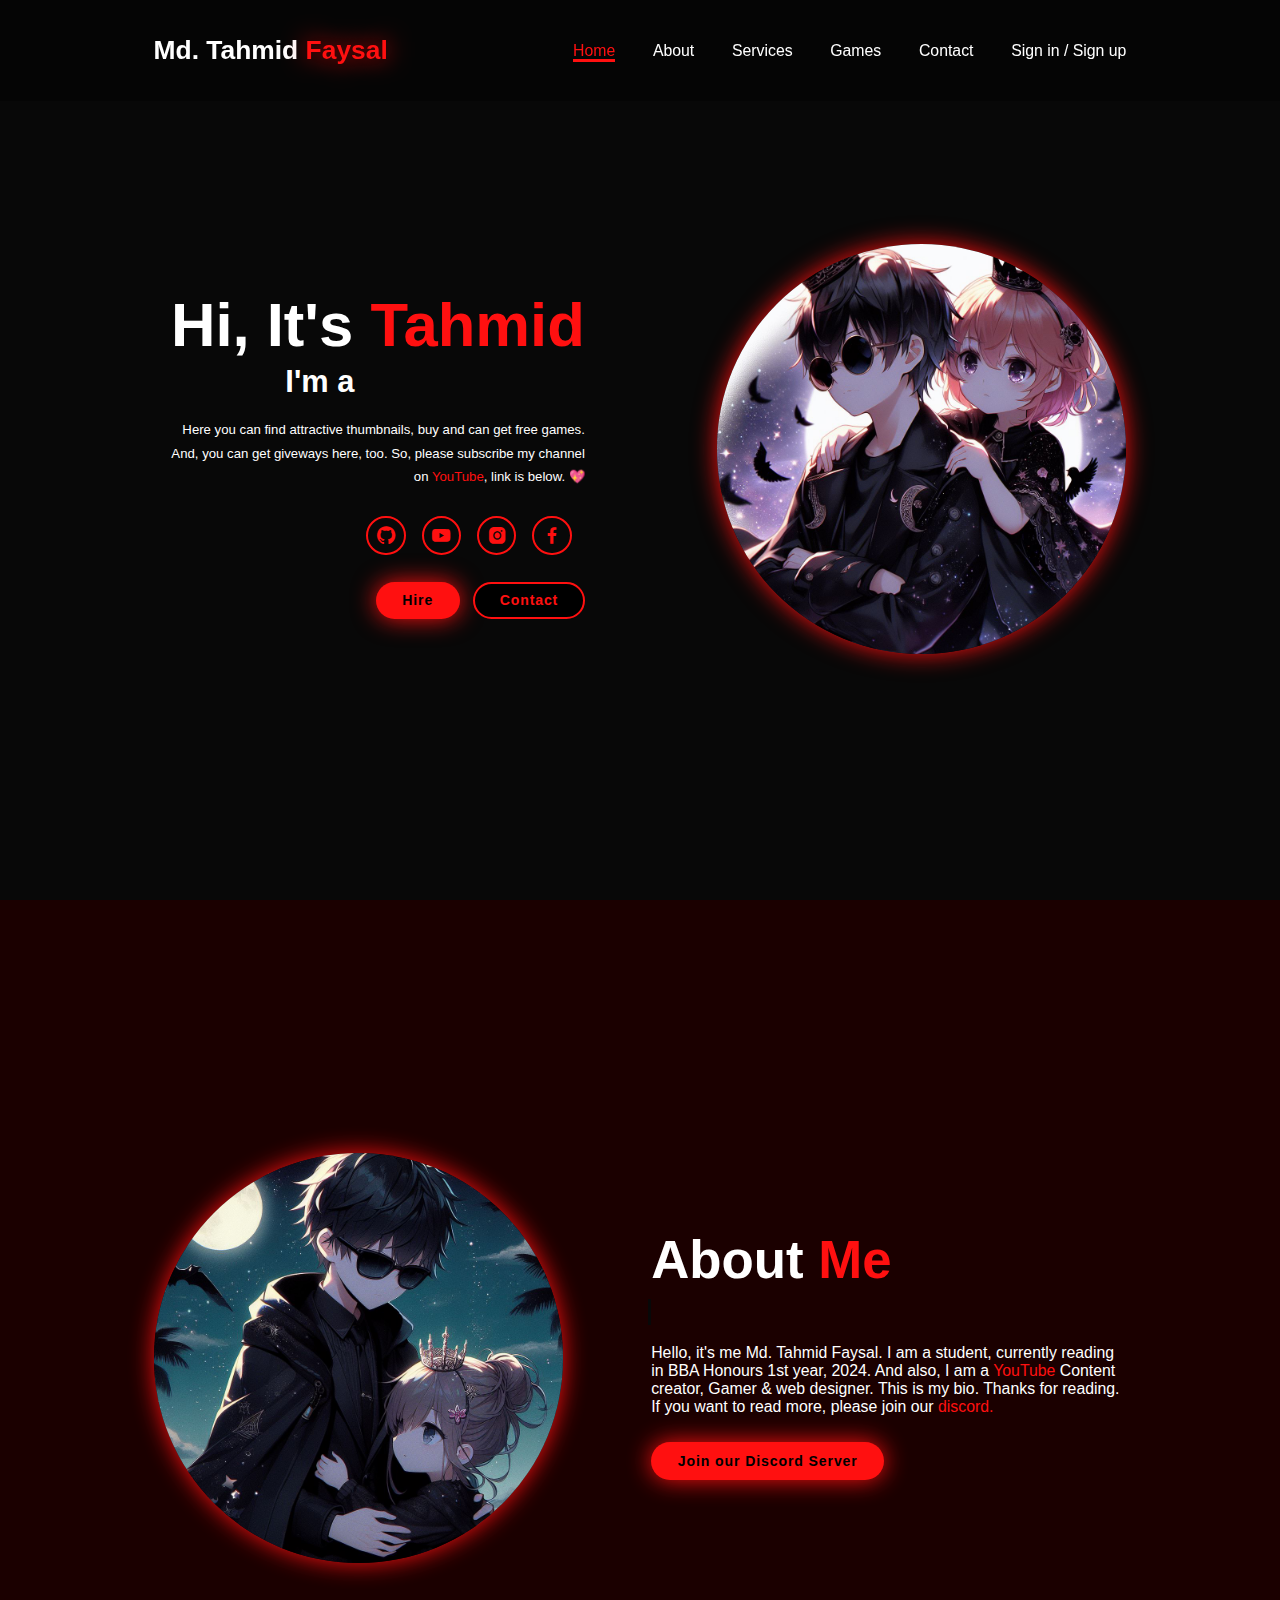
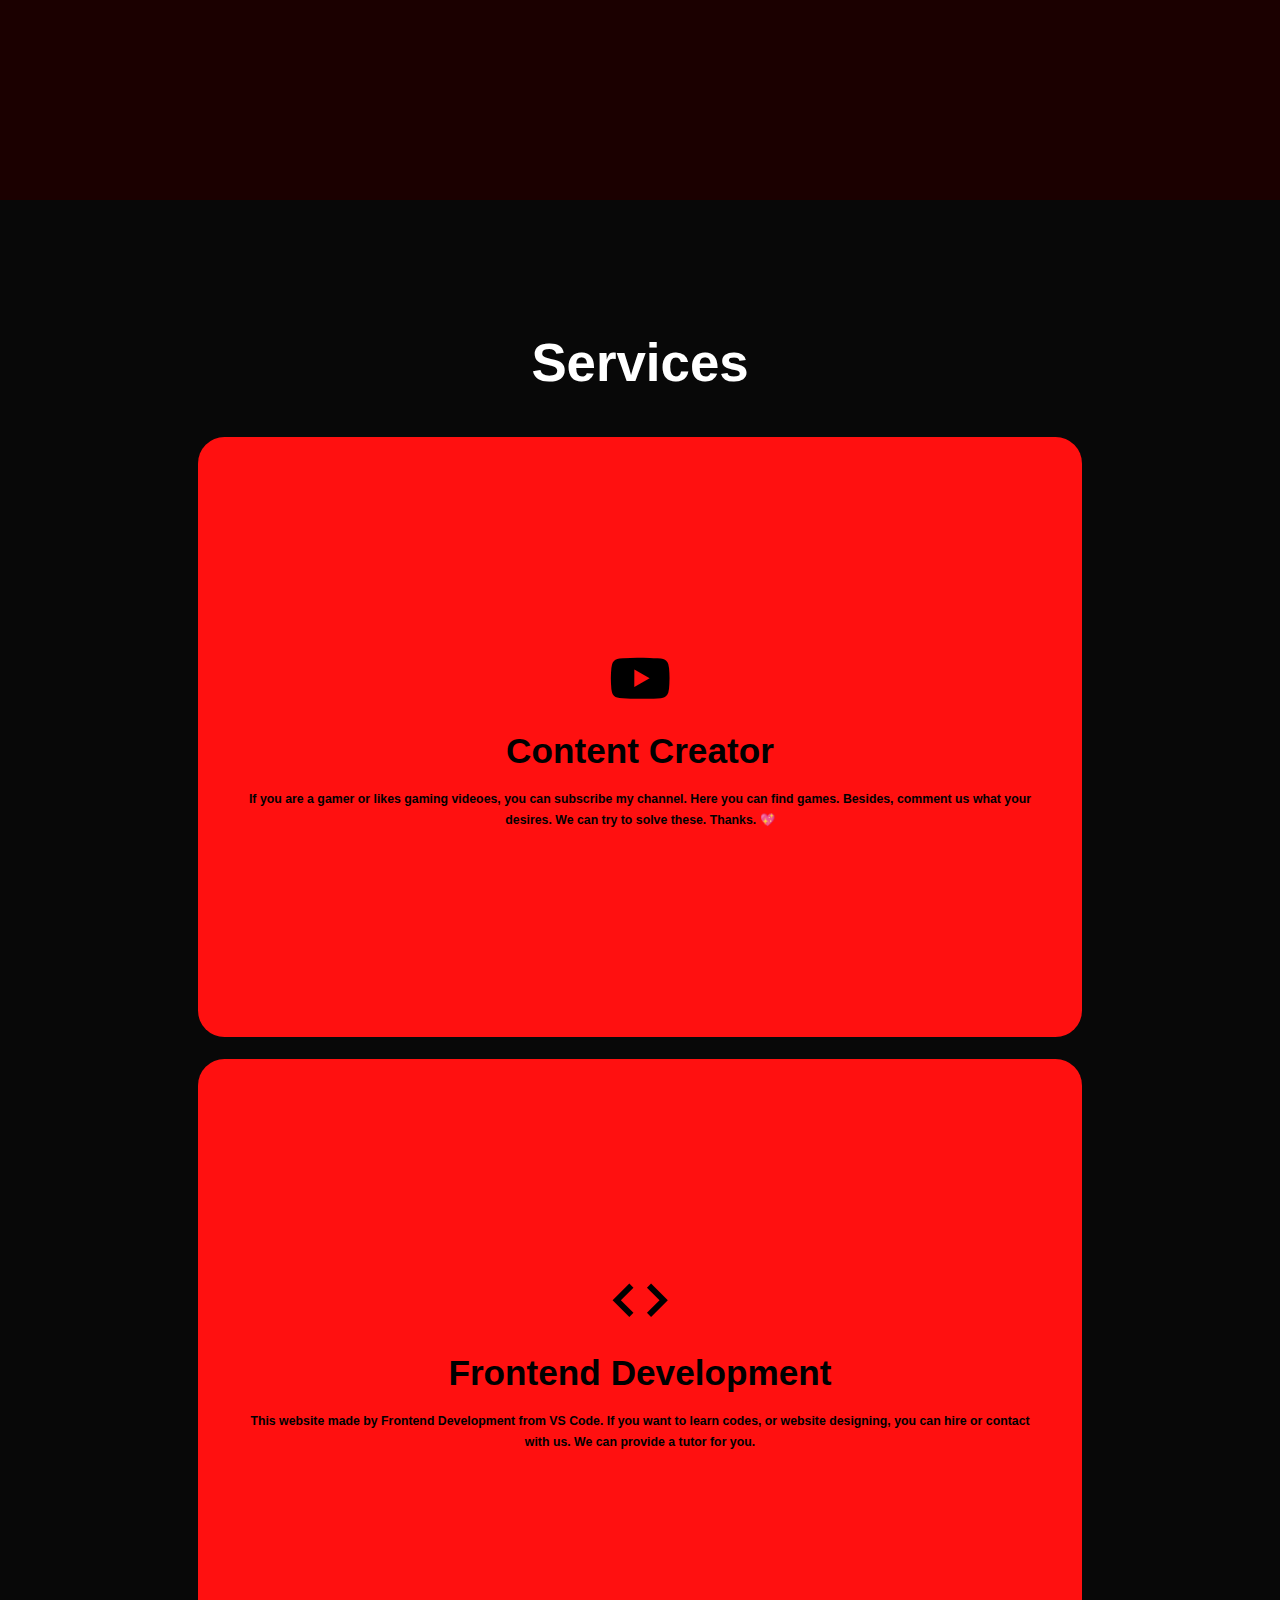
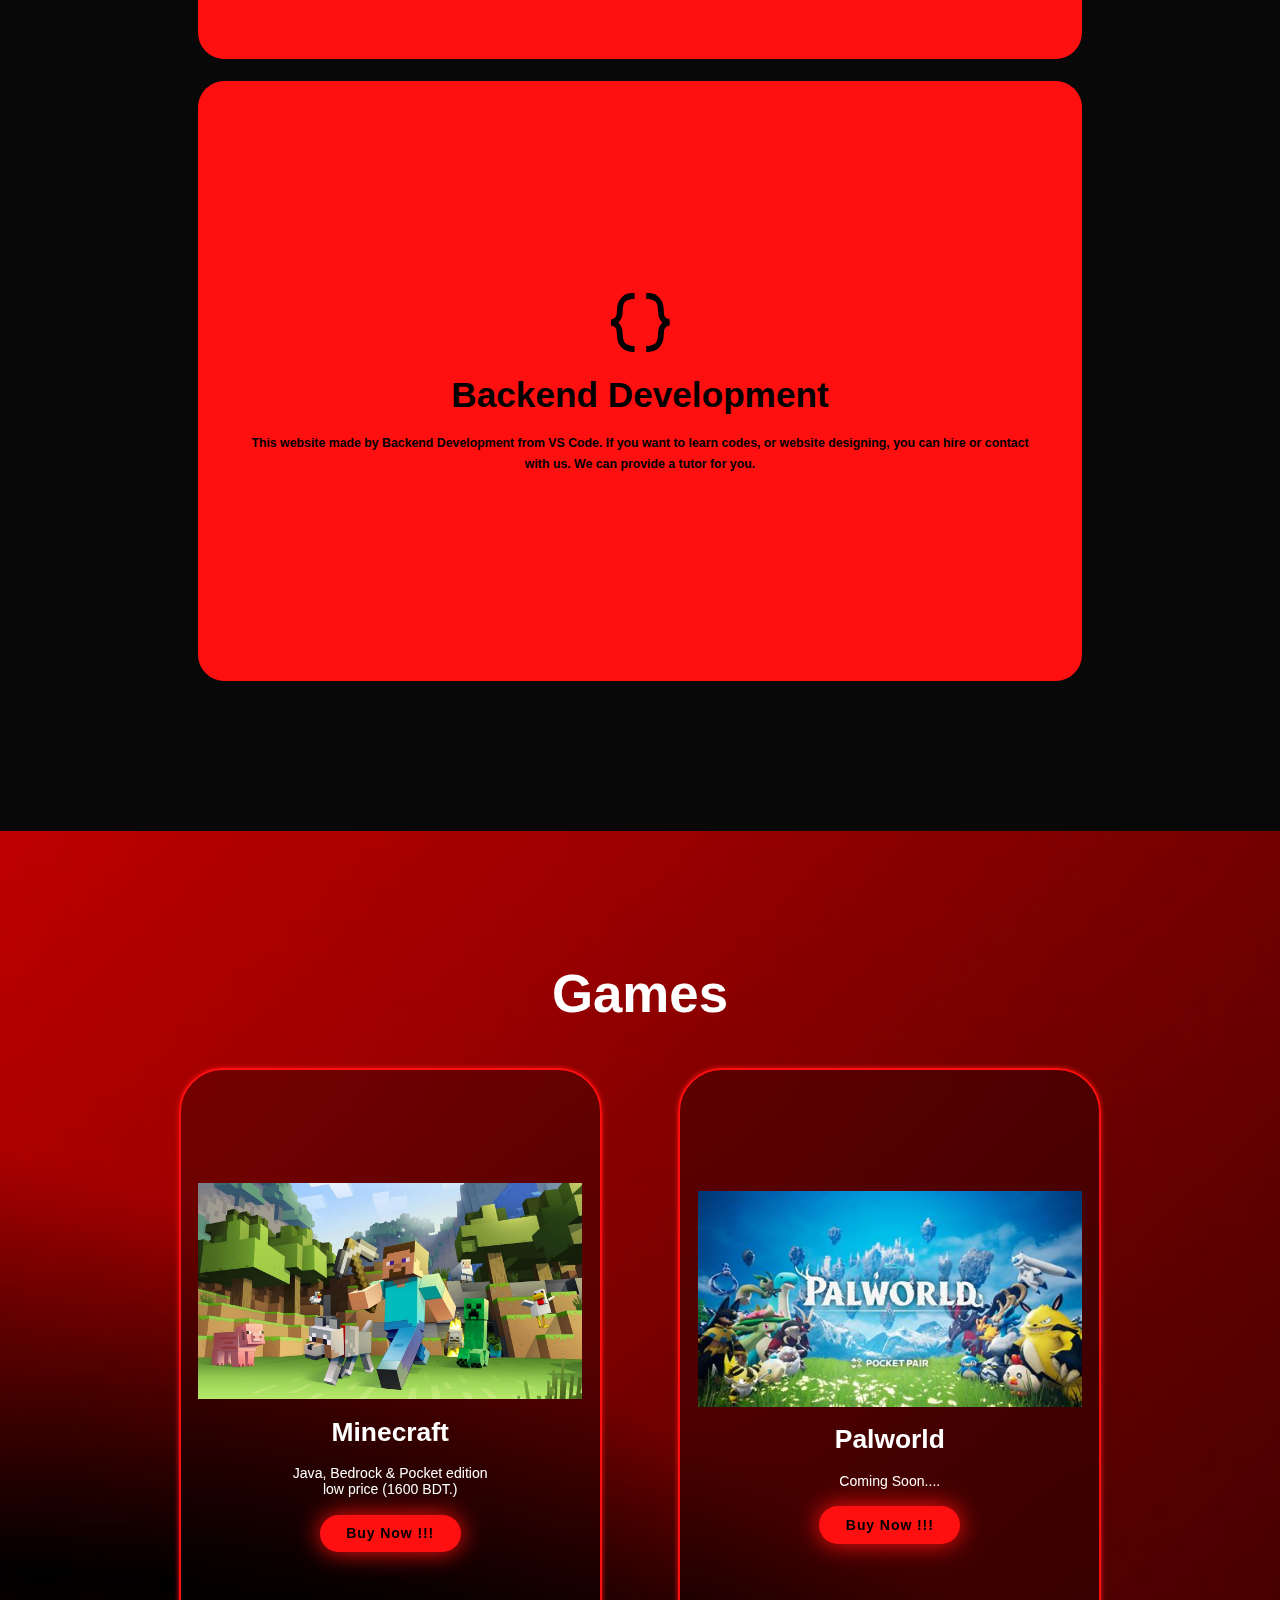
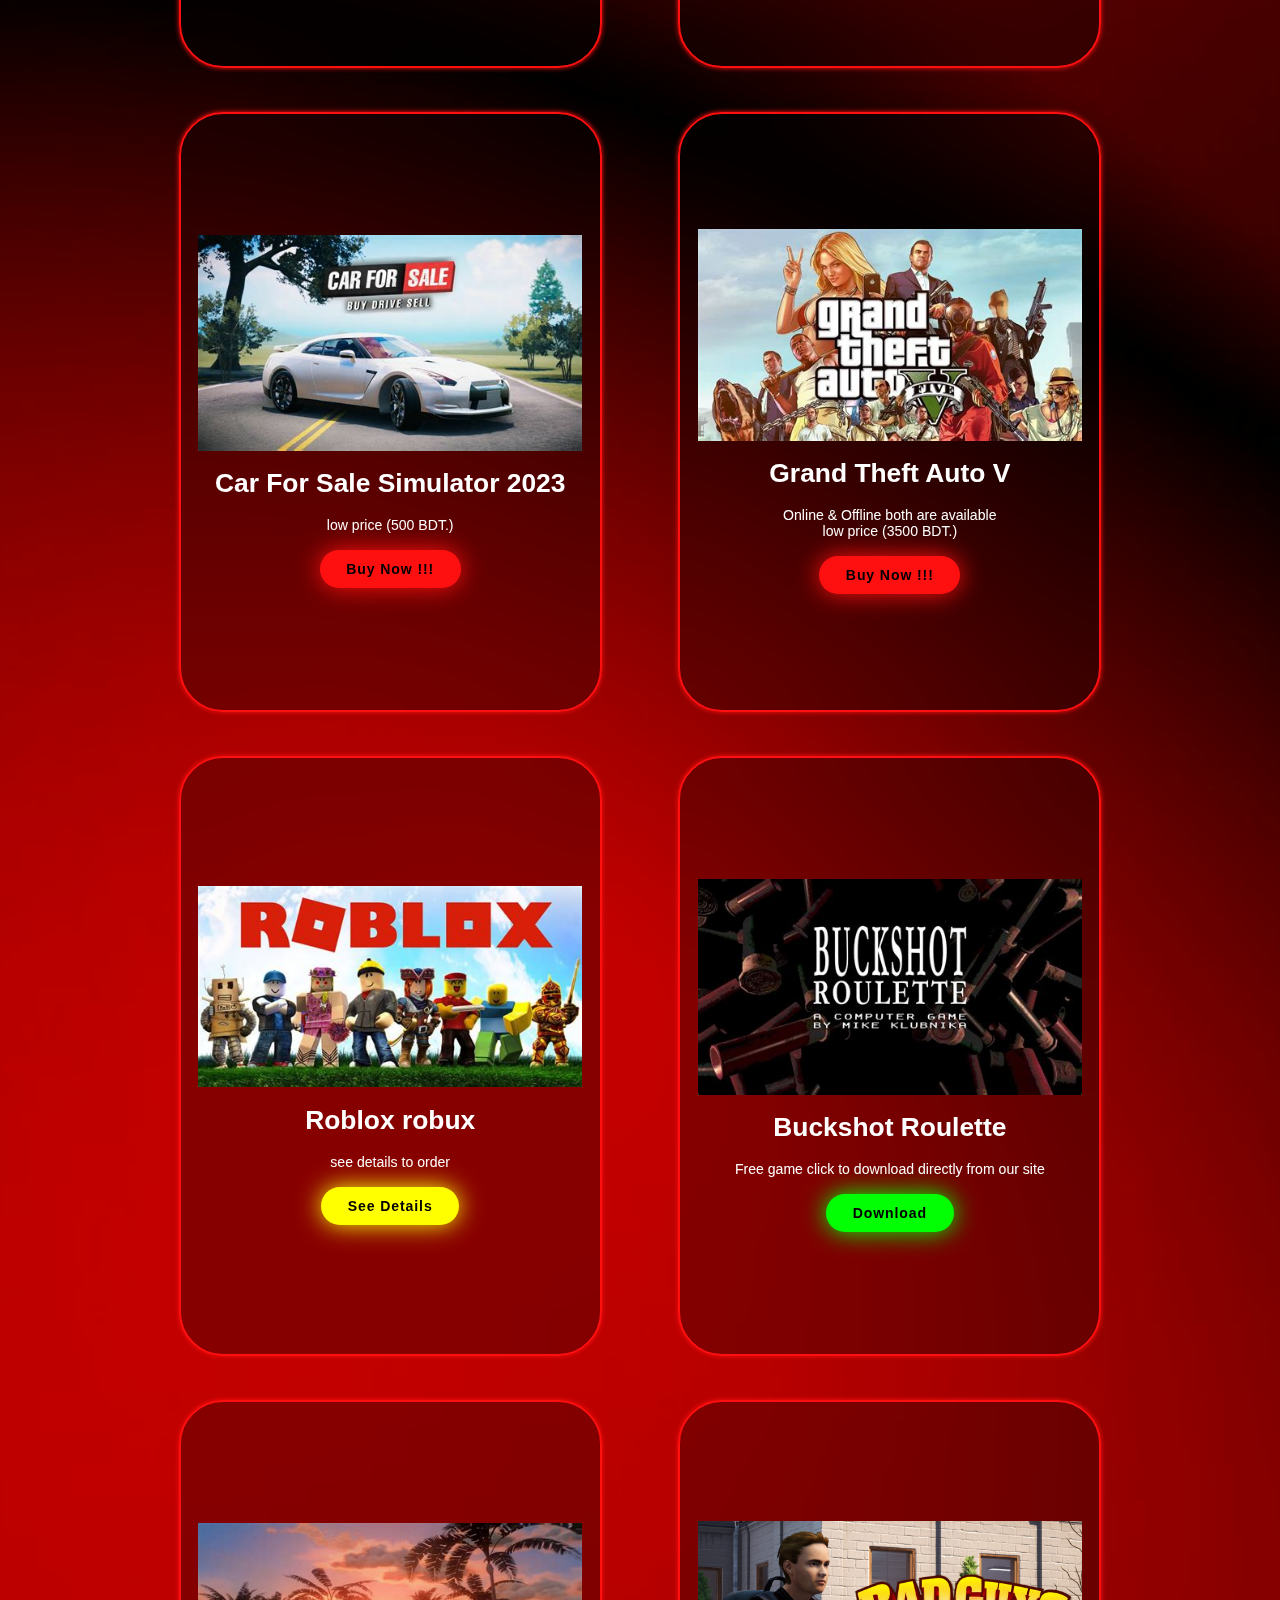
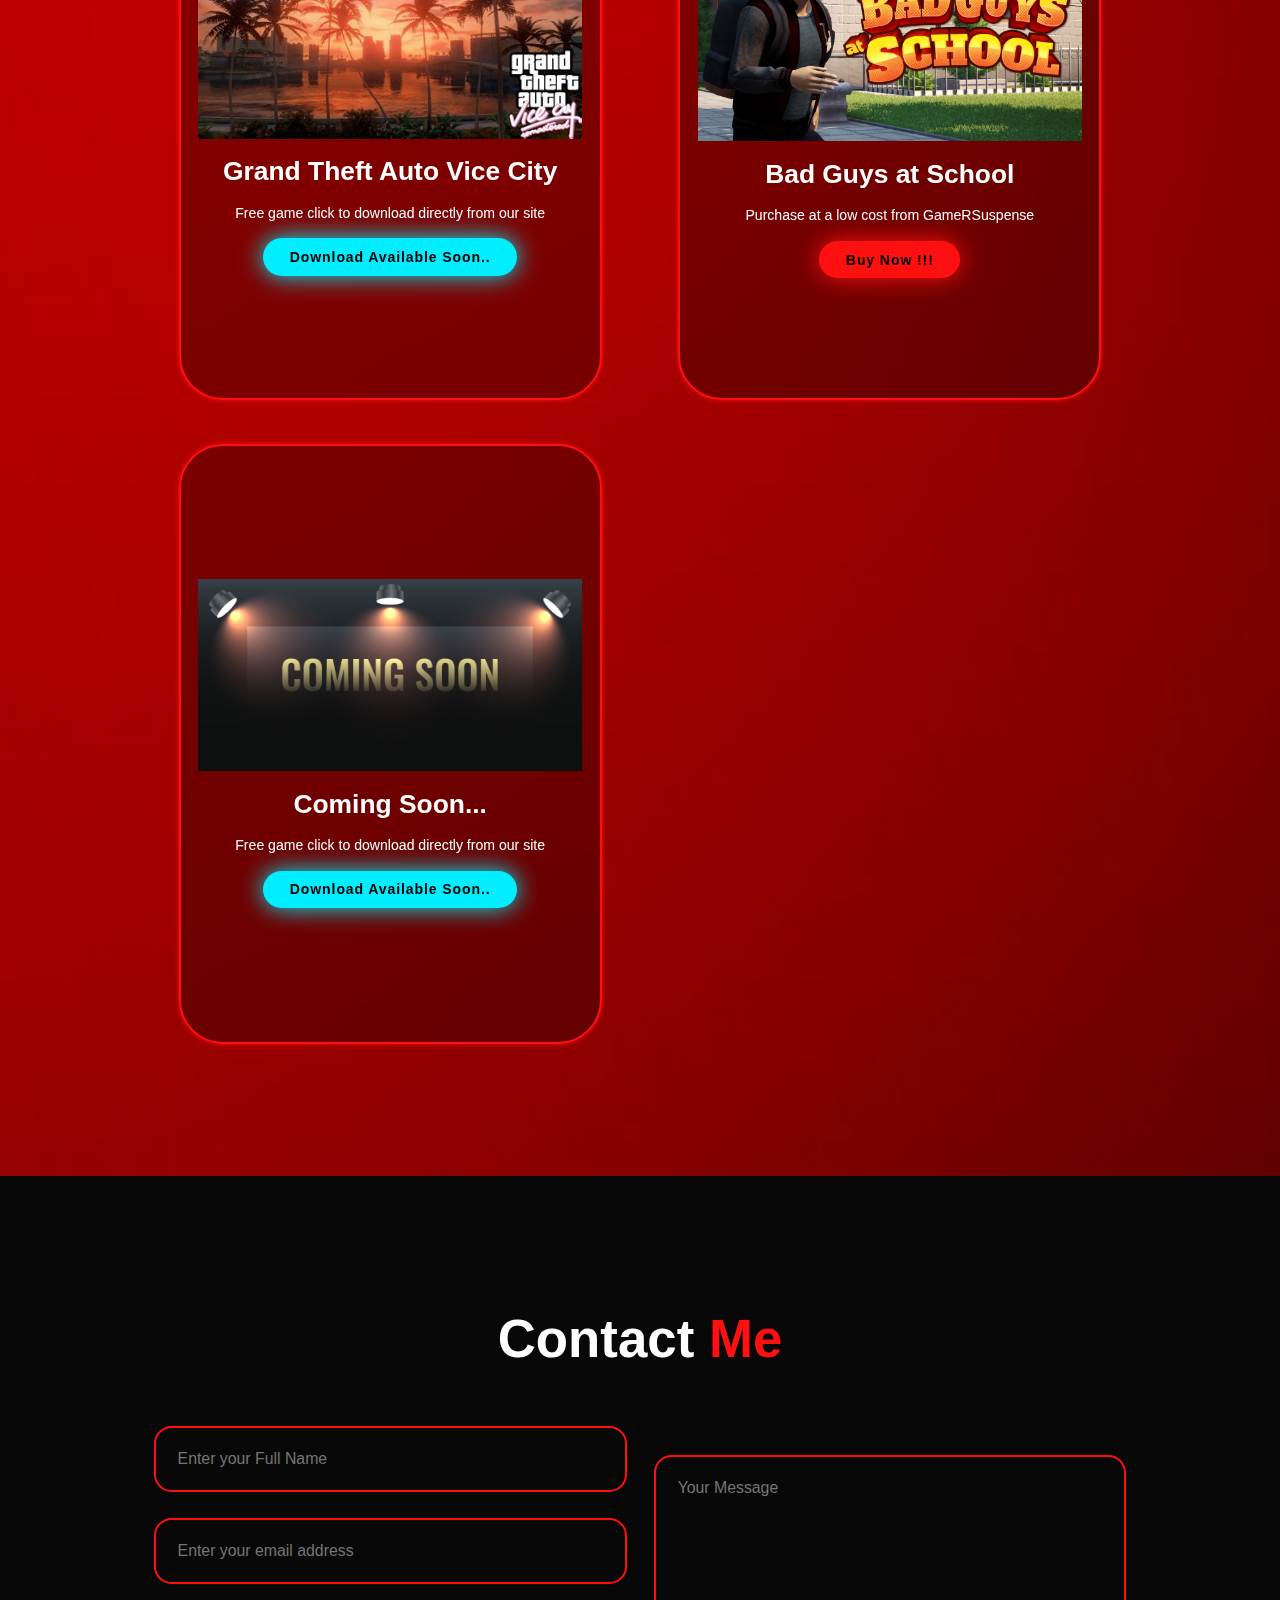
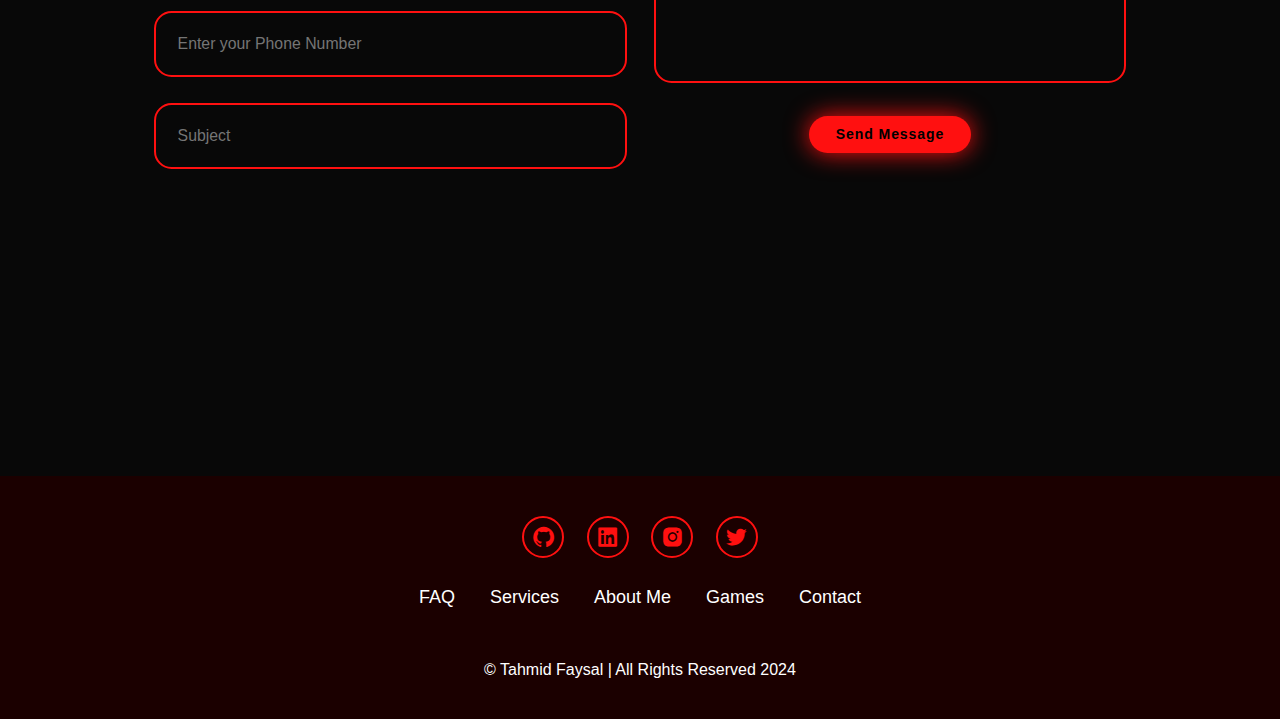
<file: index.html>
<!DOCTYPE html>
<html lang="en">
<head>
    <meta charset="UTF-8">
    <meta name="viewport" content="width=device-width, initial-scale=1.0">
    <title>Responsive Website</title>
    <link rel="stylesheet" href="style.css">
    <link href='https://unpkg.com/boxicons@2.1.4/css/boxicons.min.css' rel='stylesheet'>
    <link rel="stylesheet" href="sendmoney.html">
</head>
<body>

    <header class="header">
        <a href="#home" class="logo">
            Md. Tahmid <span>Faysal</span>
        </a>

        <i class="bx bx-menu" id="menu-icon"></i>

        <nav class="navbar">
            <a href="#home" class="active">Home</a>
            <a href="#about">About</a>
            <a href="#services">Services</a>
            <a href="#projects">Games</a>
            <a href="#contact">Contact</a>
            <a href="loginform.html">Sign in / Sign up</a>
        </nav>
    </header>

    <section class="home" id="home">
        <div class="home-content">
            <h1>Hi, It's <span>Tahmid</span></h1>
            <h3 class="text-animation">
                I'm a <span></span>
            </h3>
            <p>Here you can find attractive thumbnails, buy and can get free games. And, you can get giveways here, too. So, please subscribe my channel on <span>YouTube</span>, link is below. 💖</p>
            
            <div class="social-icons">
                <a href="https://github.com/TahmidROJA">
                    <i class="bx bxl-github"></i>
                </a>
                <a href="https://www.youtube.com/@GamerSuspense">
                    <i class="bx bxl-youtube"></i>
                </a>
                <a href="https://www.instagram.com/gamersuspenseog/">
                    <i class="bx bxl-instagram-alt"></i>
                </a>
                <a href="https://www.facebook.com/profile.php?id=61552326354823">
                    <i class="bx bxl-facebook"></i>
                </a>
            </div>

            <div class="btn-group">
                <a class="btn" onclick="contactMe()">Hire</a>
                <a href="#contact" class="btn">Contact</a>
            </div>
        </div>

        <div class="home-img">
            <img src="image.png" alt="">
        </div>
    </section>


    <section class="about" id="about">
        <div class="about-img">
            <img src="aboutimg.png" alt="">
        </div>
        <div class="about-content">
            <h2 class="heading">About <span>Me</span></h2>
            <h3 class="text-animation">
                <span></span>
            </h3>
            <p>Hello, it's me Md. Tahmid Faysal. I am a student, currently reading in BBA Honours 1st year, 2024. And also, I am a <span>YouTube</span> Content creator, Gamer & web designer. This is my bio. Thanks for reading. If you want to read more, please join our <span>discord.</span></p>
            <a href="https://discord.gg/2QHCKfby" class="btn">Join our Discord Server</a>
        </div>
    </section>

    <section class="services" id="services">
        <h2 class="heading">Services</h2>

        <div class="services-container">
            <div class="service-box">
                <div class="service-info">
                    <i class="bx bxl-youtube"></i>
                    <h4>Content Creator</h4>
                    <p>If you are a gamer or likes gaming videoes, you can subscribe my channel. Here you can find games. Besides, comment us what your desires. We can try to solve these. Thanks. 💖</p>
                </div>
            </div>

            <div class="service-box">
                <div class="service-info">
                    <i class="bx bx-code"></i>
                    <h4>Frontend Development</h4>
                    <p>This website made by Frontend Development from VS Code. If you want to learn codes, or website designing, you can hire or contact with us. We can provide a tutor for you.</p>
                </div>
            </div>

            <div class="service-box">
                <div class="service-info">
                    <i class="bx bx-code-curly"></i>
                    <h4>Backend Development</h4>
                    <p>This website made by Backend Development from VS Code. If you want to learn codes, or website designing, you can hire or contact with us. We can provide a tutor for you.</p>
                </div>
            </div>
        </div>
    </section>

    <section class="projects" id="projects">
        <h2 class="heading">Games</h2>

        <div class="projects-box">
            <div class="project-card">
                <img src="work1.jpg" alt="">

                <h3>Minecraft</h3>
                <p>Java, Bedrock & Pocket edition <br> low price (1600 BDT.)</p>
                <a href="sendmoney.html" class="btn">Buy Now !!!</a>
            </div>

            <div class="project-card">
                <img src="work2.jpg" alt="">

                <h3>Palworld</h3>
                <p>Coming Soon....</p>
                <a href="sendmoney.html" class="btn">Buy Now !!!</a>
            </div>

            <div class="project-card">
                <img src="work3.jpg" alt="">

                <h3>Car For Sale Simulator 2023</h3>
                <p>low price (500 BDT.)</p>
                <a href="sendmoney.html" class="btn">Buy Now !!!</a>
            </div>

            <div class="project-card">
                <img src="work4.jpg" alt="">

                <h3>Grand Theft Auto V</h3>
                <p>Online & Offline both are available <br> low price (3500 BDT.)</p>
                <a href="sendmoney.html" class="btn">Buy Now !!!</a>
            </div>

            <div class="project-card">
                <img src="work5.jpg" alt="">

                <h3>Roblox robux</h3>
                <p>see details to order</p>
                <a href="topup.html" class="btn2">See Details</a>
            </div>

            <div class="project-card">
                <img src="work6.jpg" alt="">

                <h3>Buckshot Roulette</h3>
                <p>Free game click to download directly from our site</p>
                <a href="https://www.freegamesdl.net/buckshot-roulette-pc-free-download-15s/" class="btn3">Download</a>
            </div>

            <div class="project-card">
                <img src="work8.jpg" alt="">

                <h3>Grand Theft Auto Vice City</h3>
                <p>Free game click to download directly from our site</p>
                <a href="#" onclick="downloadMe()" class="btn4" >Download Available Soon..</a>
            </div>

            <div class="project-card">
                <img src="work10.jpg" alt="">

                <h3>Bad Guys at School</h3>
                <p>Purchase at a low cost from GameRSuspense</p>
                <a href="sendmoney.html" class="btn">Buy Now !!!</a>
            </div>

            <div class="project-card">
                <img src="work-7.jpg" alt="">

                <h3>Coming Soon...</h3>
                <p>Free game click to download directly from our site</p>
                <a href="#" class="btn4">Download Available Soon..</a>
            </div>
        </div>
    </section>

    <section class="contact" id="contact">
        <h2 class="heading">Contact <span>Me</span></h2>

        <form action="#">
            <div class="input-group">
                <div class="input-box">
                    <input type="text" placeholder="Enter your Full Name" required>
                    <input type="email" placeholder="Enter your email address" required>
                </div>
                <div class="input-box">
                    <input type="number" placeholder="Enter your Phone Number" required>
                    <input type="text" placeholder="Subject" required>
                </div>
            </div>

            <div class="input-group-2">
                <textarea name="" id="" cols="30" rows="10" placeholder="Your Message" required></textarea>
                <input type="submit" value="Send Message" class="btn">
            </div>
        </form>
    </section>

    <footer class="footer">
        <div class="social">
            <a href="#">
                <i class="bx bxl-github"></i>
            </a>
            <a href="#">
                <i class="bx bxl-linkedin-square"></i>
            </a>
            <a href="#">
                <i class="bx bxl-instagram-alt"></i>
            </a>
            <a href="#">
                <i class="bx bxl-twitter"></i>
            </a>
        </div>

        <ul class="list">
            <li>
                <a href="#" onclick="faqFunc()">FAQ</a>
            </li>
            <li>
                <a href="#services">Services</a>
            </li>
            <li>
                <a href="#about">About Me</a>
            </li>
            <li>
                <a href="#projects">Games</a>
            </li>
            <li>
                <a href="#contact">Contact</a>
            </li>
        </ul>
        <p class="copyright">
            © Tahmid Faysal | All Rights Reserved 2024
        </p>
    </footer>

    <script src="script.js"></script>
</body>
</html>
</file>
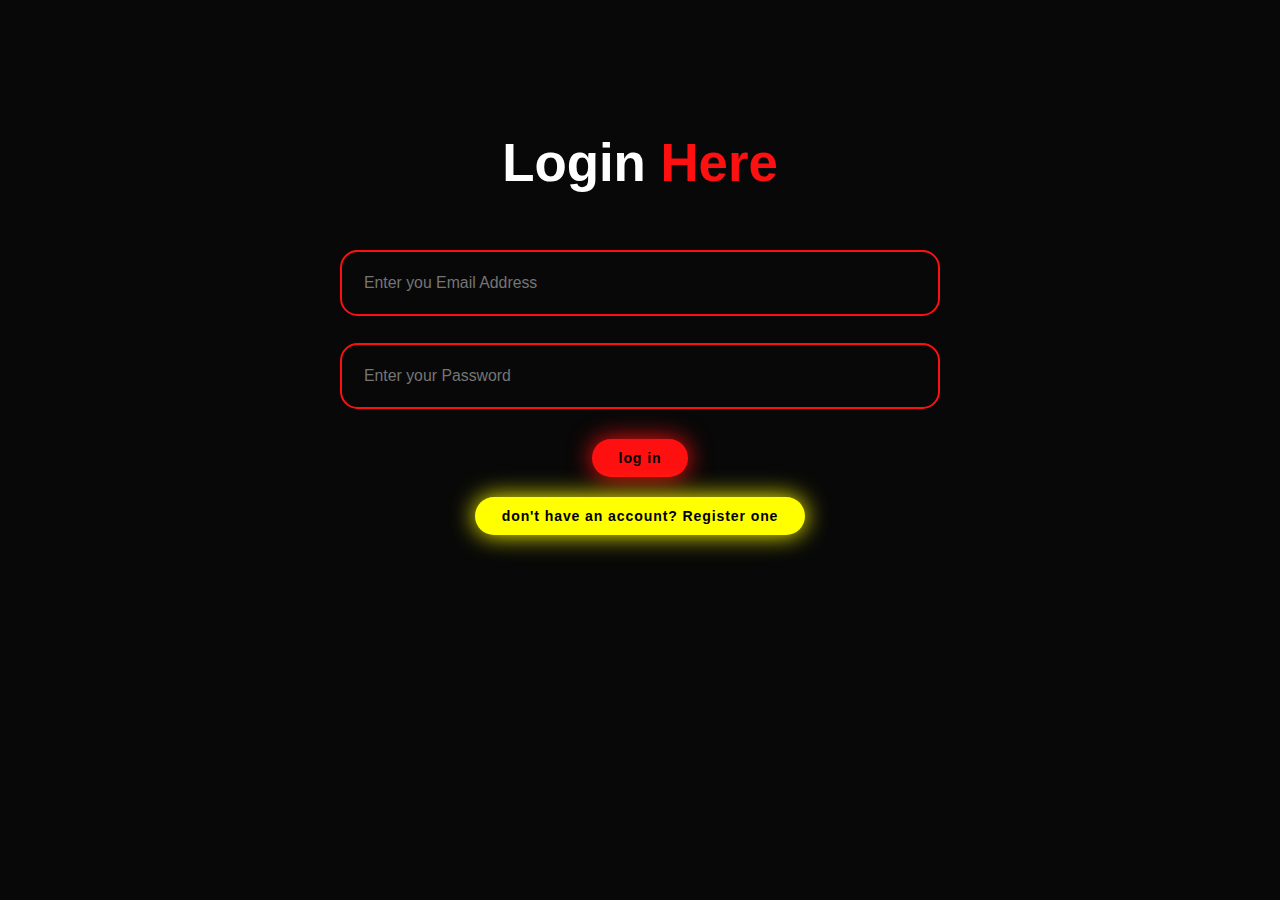
<file: loginform.html>
<!DOCTYPE html>
<html lang="en">
<head>
    <meta charset="UTF-8">
    <meta name="viewport" content="width=device-width, initial-scale=1.0">
    <link rel="stylesheet" href="style.css">
    <title>Login Form</title>
</head>
<body>
    <section class="contact" id="contact">
        <h2 class="heading">Login <span>Here</span></h2>

        <form action="#">
            <div class="input-group">
                <div class="input-box">
                    <input type="email" placeholder="Enter you Email Address" autocomplete="off" class="email" required>
                    <input type="password" placeholder="Enter your Password" autocomplete="off" class="password" required>
                    <a href="index.html" class="btn">log in</a>
                </div>
                <br><br>
                
                <a href="register.html" class="btn2">don't have an account? Register one</a>
            </div>
        </form>
    </section>
</body>
</html>
</file>
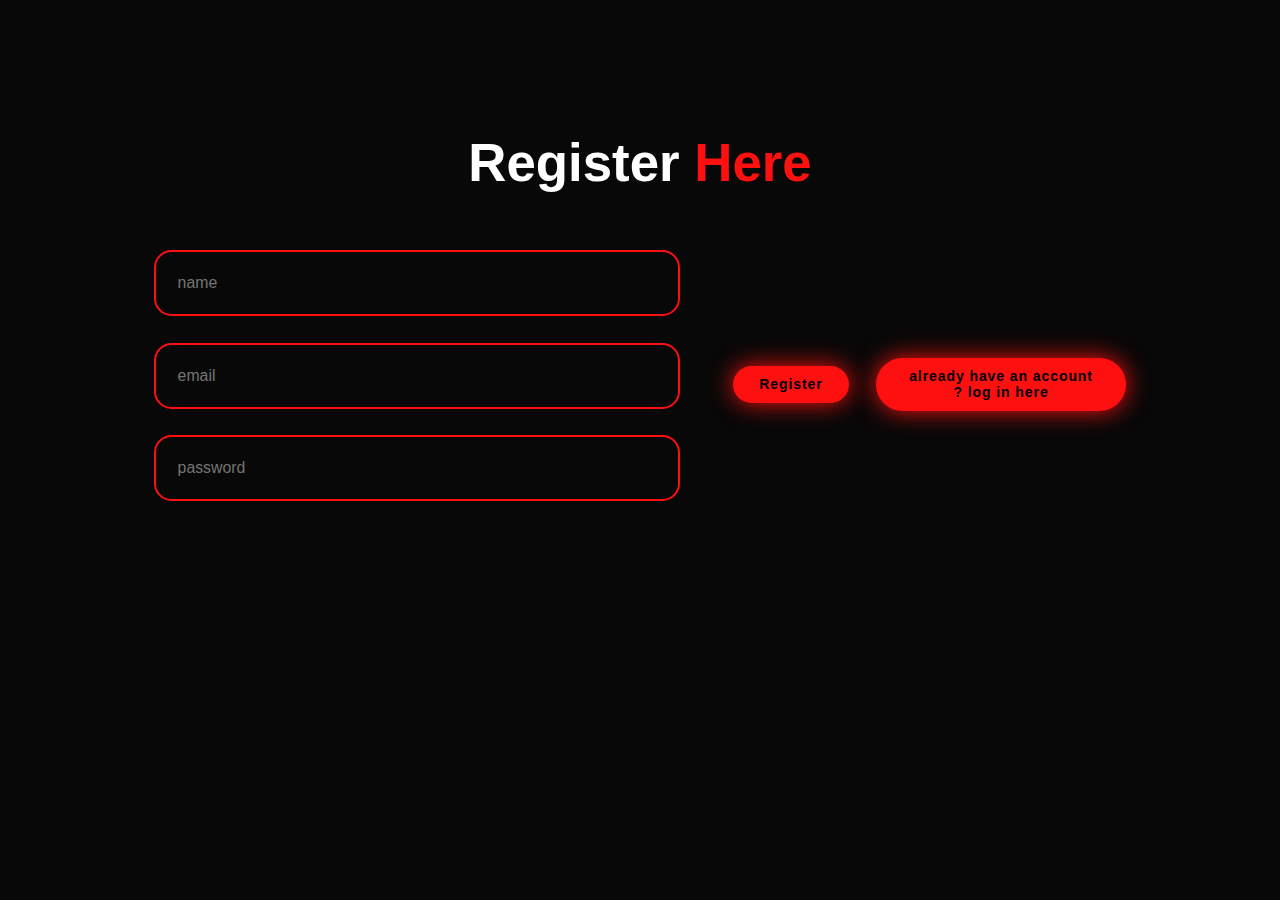
<file: register.html>
<!DOCTYPE html>
<html lang="en">
<head>
    <meta charset="UTF-8">
    <meta name="viewport" content="width=device-width, initial-scale=1.0">
    <title>Register Page</title>

    <link rel="stylesheet" href="style.css">

</head>
<body>
    <section class="contact" id="contact">
        <h2 class="heading">Register <span>Here</span></h2>

        <form action="#">
            <div class="input-group">
                <div class="input-box">
                   <input type="text" placeholder="name" autocomplete="off" class="name" required>
                   <input type="email" placeholder="email" autocomplete="off" class="email" required>
                   <input type="password" placeholder="password" autocomplete="off" class="password" required>
                </div>
            </div>
            <br><br>

            
            <a href="loginform.html" class="btn">Register</a>
            <a href="login.html" class="btn">already have an account ? log in here</a>
            </div>
        </form>
    </section>    
</body>
</html>
</file>
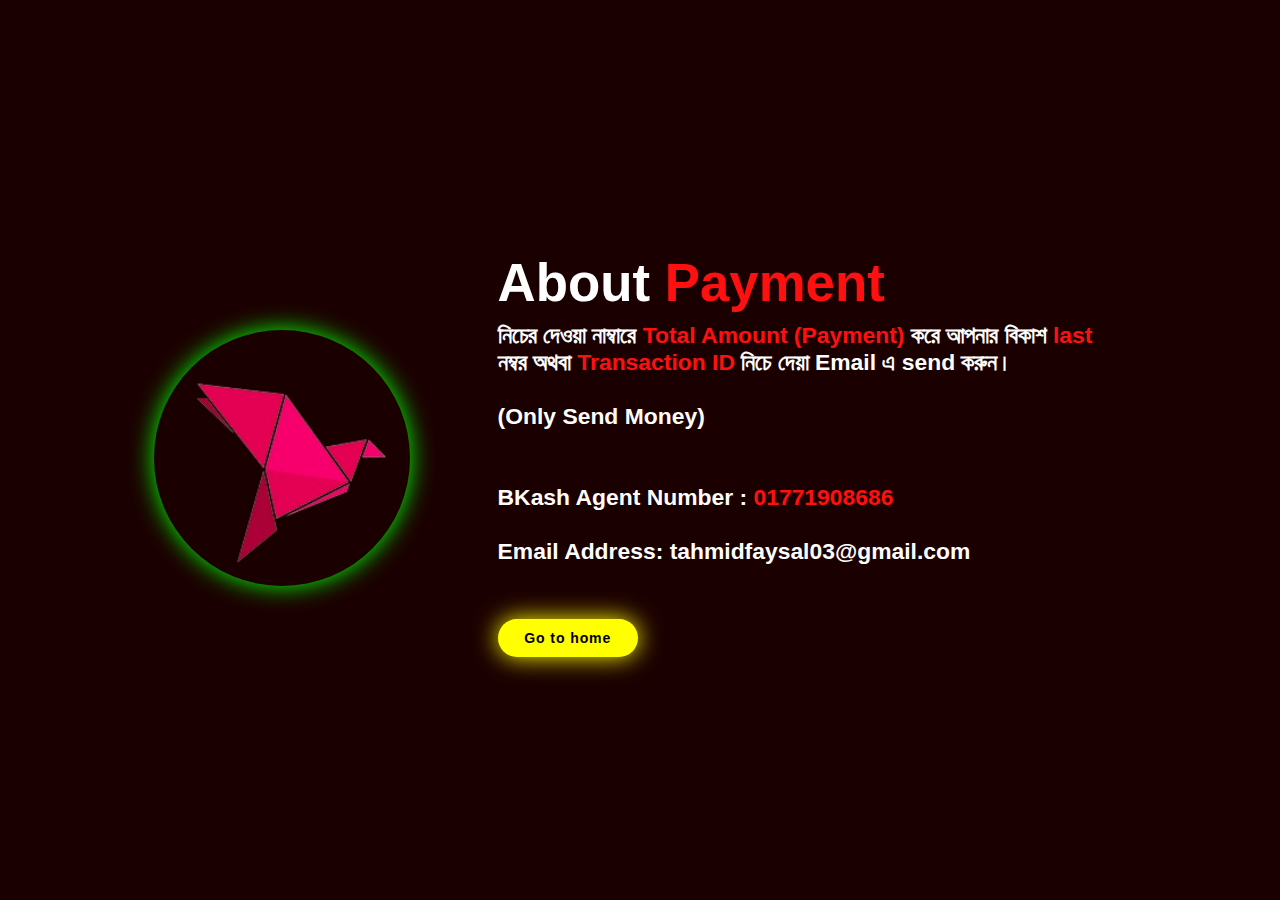
<file: sendmoney.html>
<!DOCTYPE html>
<html lang="en">
<head>
    <meta charset="UTF-8">
    <meta name="viewport" content="width=device-width, initial-scale=1.0">
    <link rel="stylesheet" href="style.css">
    <title>Payment</title>
</head>
<body>
    
    <section class="about" id="about">
        <div class="aboutb-img">
            <img src="bkash.png" alt="">
        </div>
        <div class="about-content">
            <h2 class="heading">About <span>Payment</span></h2>
            <h3 class="payment">
                নিচের দেওয়া নাম্বারে <span>Total Amount (Payment)</span> করে আপনার বিকাশ <span>last</span> নম্বর অথবা <span>Transaction ID</span> নিচে দেয়া Email এ send করুন। <br> <br> (Only Send Money) <br><br><br> BKash Agent Number : <span>01771908686</span><br><br> Email Address: tahmidfaysal03@gmail.com <br><br><br>
            </h3>
            <a href="index.html" class="btn2">Go to home</a>
        </div>
    </section>

</body>
</html>
</file>
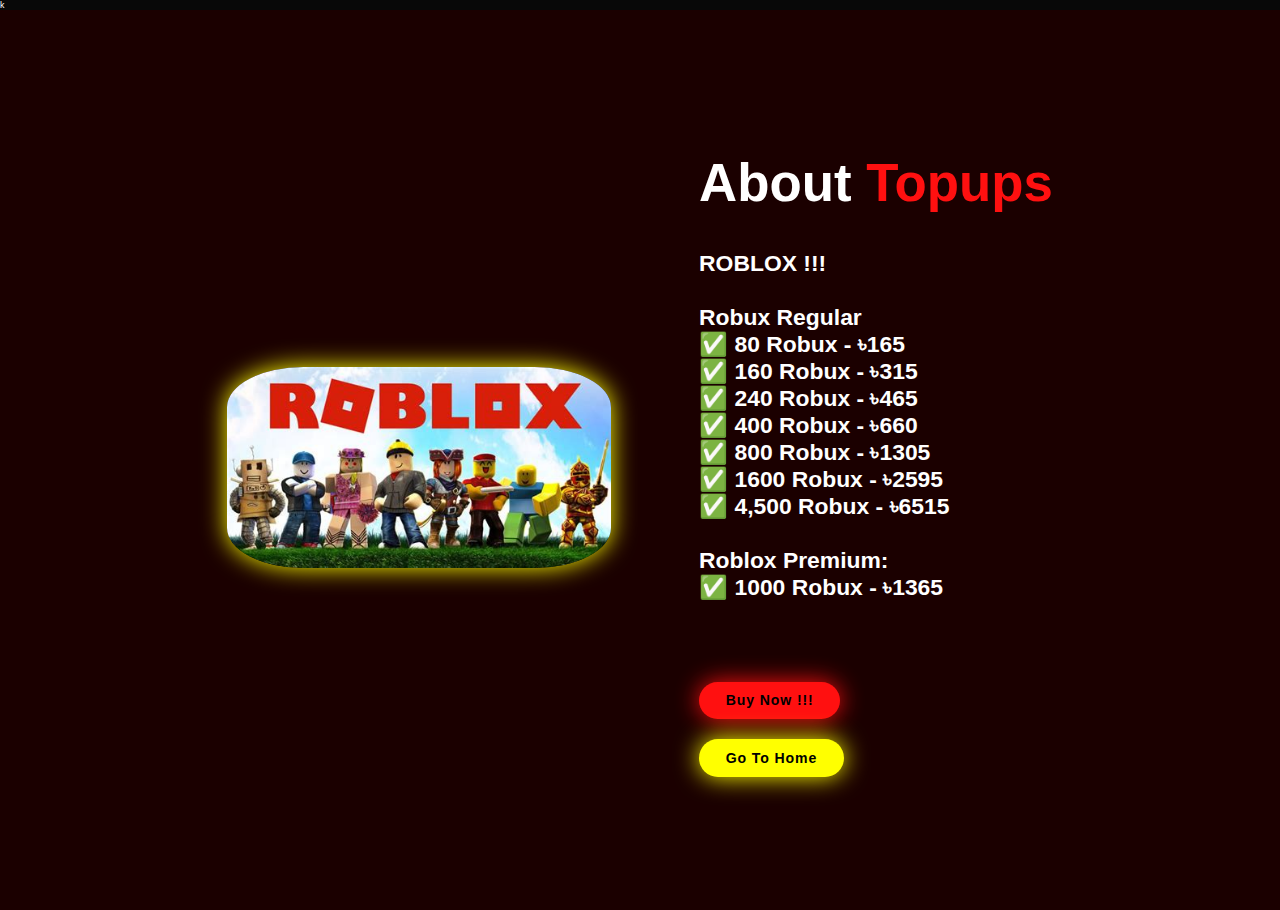
<file: topup.html>
<!DOCTYPE html>
<html lang="en">
<head>
    <meta charset="UTF-8">
    <meta name="viewport" content="width=device-width, initial-scale=1.0">
    <link rel="stylesheet" href="style.css">k
    <title>Topup Section</title>
</head>
<body>
    <section class="about" id="about">
        <div class="aboutt-img">
            <img src="work5.jpg" alt="">
        </div>
        <div class="about-content">
            <h2 class="heading">About <span>Topups</span></h2>
            <h3 class="">
                <br> ROBLOX  !!! <br><br>Robux Regular <br>✅ 80 Robux - ৳165 <br>✅ 160 Robux - ৳315 <br>✅ 240 Robux - ৳465 <br>✅ 400 Robux - ৳660 <br>✅ 800 Robux - ৳1305 <br>✅ 1600 Robux - ৳2595 <br>✅ 4,500 Robux - ৳6515
                <br><br> Roblox Premium: <br>✅ 1000 Robux - ৳1365 <br><br><br><br>
            </h3>
            <a href="sendmoney.html" class="btn">Buy Now !!!</a> <br> <br> <br>
            <a href="index.html" class="btn2">Go To Home</a>
        </div>
    </section>
</body>
</html>
</file>
<file: style.css>
* {
    margin: 0;
    padding: 0;
    box-sizing: border-box;
    text-decoration: none;
    border: none;
    outline: none;
    scroll-behavior: smooth;
    font-family: "poppins", sans-serif;
}
:root {
    --bg-color: #080808;
    --second-bg-color: #1b0000;
    --text-color: white;
    --main-color: #ff1010;
    --details-color: yellow;
    --download-color: rgb(3, 255, 3);
    --future-color: rgb(0, 238, 255);
}
html{
    font-size: 60%;
    overflow-x: hidden;
}
body{
    background: var(--bg-color);
    color: var(--text-color);
}
.header{
    position: fixed;
    top: 0;
    left: 0;
    padding: 4rem 12% 4rem;
    background: rgba(0, 0, 0, 0.3);
    backdrop-filter: blur(10px);
    display: flex;
    justify-content: space-between;
    align-items: center;
    z-index: 100;
    width: 100%;
}
.logo{
    font-size: 3rem;
    color: var(--text-color);
    font-weight: 800;
    cursor: pointer;
    transition: 0.3s ease;
}
.logo:hover{
    transform: scale(1.1);
}
.logo span{
    text-shadow: 0 0 25px var(--main-color);
}
.navbar a{
    font-size: 1.8rem;
    color: var(--text-color);
    margin-left: 4rem;
    font-weight: 500;
    transition: 0.3s ease;
    border-bottom: 3px solid transparent;
}
.navbar a:hover,
.navbar a.active{
    color: var(--main-color);
    border-bottom: 3px solid var(--main-color);
}
#menu-icon{
    font-size: 3.6rem;
    color: var(--main-color);
    display: none;
}
section{
    min-height: 100vh;
    padding: 10rem 12% 10rem;
}
.home{
    display: flex;
    align-items: center;
    justify-content: center;
    gap: 15rem;
}
.home-content{
    display: flex;
    flex-direction: column;
    align-items: flex-end;
    text-align: right;
    justify-content: center;
}
span{
    color: var(--main-color);
}
.logo span{
    color: var(--main-color);
}
.home-content h3{
    margin-bottom: 2rem;
    margin-top: 1rem;
    font-size: 3.5rem;
}
.home-content h1{
    font-size: 7rem;
    font-weight: 700;
    margin-top: 1.5rem;
    line-height: 1;
}
.home-img img{
    position: relative;
    width: 32vw;
    border-radius: 50%;
    box-shadow: 0 0 25px var(--main-color);
    cursor: pointer;
    transition: 0.4s ease-in-out;
}
.home-img img:hover{
    box-shadow: 0 0 25px var(--main-color),
                0 0 50px var(--main-color),
                0 0 100px var(--main-color);
}
.home-content p{
    font-size: 1.5rem;
    font-weight: 500;
    line-height: 1.8;
    max-width: 1000px;
}
.social-icons a{
    display: inline-flex;
    justify-content: center;
    align-items: center;
    width: 4.5rem;
    height: 4.5rem;
    background: transparent;
    border: 2px solid var(--main-color);
    font-size: 2.5rem;
    border-radius: 50%;
    color: var(--main-color);
    margin: 3rem 1.5rem 3rem 0;
    transition: 0.3s ease;
}
.social-icons a:hover{
    color: var(--text-color);
    transform: scale(1.3)translateY(-5px);
    box-shadow: 0 0 25px var(--main-color);
    background: var(--main-color);
}
.btn{
    display: inline-block;
    padding: 1rem 2.8rem;
    background: var(--main-color);
    box-shadow: 0 0 25px var(--main-color);
    border-radius: 4rem;
    font-size: 1.6rem;
    color: black;
    border: 2px solid transparent;
    letter-spacing: 0.1rem;
    font-weight: 600;
    transition: 0.3s ease-in-out;
    cursor: pointer;
}
.btn:hover{
    transform: scale(1.05);
    box-shadow: 0 0 50px var(--main-color);
}
.btn2{
    display: inline-block;
    padding: 1rem 2.8rem;
    background: var(--details-color);
    box-shadow: 0 0 25px var(--details-color);
    border-radius: 4rem;
    font-size: 1.6rem;
    color: black;
    border: 2px solid transparent;
    letter-spacing: 0.1rem;
    font-weight: 600;
    transition: 0.3s ease-in-out;
    cursor: pointer;
}
.btn2:hover{
    transform: scale(1.05);
    box-shadow: 0 0 50px var(--main-color);
}
.btn3{
    display: inline-block;
    padding: 1rem 2.8rem;
    background: var(--download-color);
    box-shadow: 0 0 25px var(--download-color);
    border-radius: 4rem;
    font-size: 1.6rem;
    color: black;
    border: 2px solid transparent;
    letter-spacing: 0.1rem;
    font-weight: 600;
    transition: 0.3s ease-in-out;
    cursor: pointer;
}
.btn3:hover{
    transform: scale(1.05);
    box-shadow: 0 0 50px var(--main-color);
}
.btn4{
    display: inline-block;
    padding: 1rem 2.8rem;
    background: var(--future-color);
    box-shadow: 0 0 25px var(--future-color);
    border-radius: 4rem;
    font-size: 1.6rem;
    color: black;
    border: 2px solid transparent;
    letter-spacing: 0.1rem;
    font-weight: 600;
    transition: 0.3s ease-in-out;
    cursor: pointer;
}
.btn4:hover{
    transform: scale(1.05);
    box-shadow: 0 0 50px var(--main-color);
}
.btn-group{
    display: flex;
    align-items: center;
    gap: 1.5rem;
}
.btn-group a:nth-of-type(2){
    background-color: black;
    color: var(--main-color);
    border: 2px solid var(--main-color);
    box-shadow: 0 0 25px transparent;
}
.btn-group a:nth-of-type(2):hover{
    box-shadow: 0 0 25px var(--main-color);
    background-color: var(--main-color);
    color: black;
}
.text-animation{
    font-size: 34px;
    font-weight: 600;
    min-width: 280px;
}
.text-animation span{
    position: relative;
}
.text-animation span::before{
    content: "Web Developer";
    color: var(--main-color);
    animation: words 20s infinite;
}
.text-animation span::after{
    content: "";
    background-color: var(--bg-color);
    position: absolute;
    width: calc(100% + 8px);
    height: 100%;
    border-left: 3px solid var(--bg-color);
    right: -8px;
    animation: cursor 0.6s infinite, typing 20s steps(14) infinite;
}
@keyframes cursor{
    to{
        border-left: 2px solid var(--main-color);
    }
}
@keyframes words{
    0%,
    20%{
        content: "Frontend Designer";
    }
    21%,
    40%{
        content: "Web Designer";
    }
    41%,
    60%{
        content: "Student";
    }
    61%,
    80%{
        content: "Content Creator";
    }
    81%,
    100%{
        content: "Software Tester";
    }
}
@keyframes typing{
    10%,
    15%,
    30%,
    35%,
    50%,
    55%,
    70%,
    75%,
    90%,
    95%{
        width: 0;
    }
    5%,
    20%,
    25%,
    40%,
    45%,
    60%,
    80%,
    85%{
        width: calc(100% + 8px);
    }
}
.about{
    display: flex;
    justify-content: center;
    align-items: center;
    gap: 10rem;
    background: var(--second-bg-color);
    color: var(--text-color);
}
.about-img{
    border-radius: 50%;
}
.about-img img{
    position: relative;
    width: 32vw;
    border-radius: 50%;
    box-shadow: 0 0 25px var(--main-color);
    top: 1rem;
    cursor: pointer;
    transition: 0.4s ease-in-out;
}
.about-img img:hover{
    box-shadow: 0 0 25px var(--main-color),
                0 0 50px var(--main-color),
                0 0 100px var(--main-color);
}
.aboutb-img{
    border-radius: 50%;
}
.aboutb-img img{
    position: relative;
    width: 20vw;
    border-radius: 50%;
    box-shadow: 0 0 25px var(--download-color);
    top: 1rem;
    cursor: grab;
    transition: 0.4s ease-in-out;
}
.aboutb-img img:hover{
    box-shadow: 0 0 25px var(--future-color),
                0 0 50px var(--future-color),
                0 0 100px var(--future-color);
}
.aboutt-img{
    border-radius: 50%;
}
.aboutt-img img{
    position: relative;
    width: 30vw;
    border-radius: 20%;
    box-shadow: 0 0 25px var(--details-color);
    top: 1rem;
    cursor: crosshair;
    transition: 0.5s ease-in-out;
}
.aboutt-img img:hover{
    box-shadow: 0 0 25px var(--main-color),
                0 0 50px var(--main-color),
                0 0 100px var(--main-color);
}
.heading{
    text-align: center;
    font-size: 6rem;
    margin: 5rem 0;
}
.about-content h2{
    text-align: left;
    line-height: 1.5;
}
.about-content h3{
    font-size: 2.6rem;
}
.about-content p{
    font-size: 1.8rem;
    margin: 2rem 0 3rem;
}
.about .heading{
    margin: 0;
}
.about-content .text-animation span::before{
    content: "Web Developer";
    color: var(--main-color);
    animation: words 20s infinite;
}
.about-content .text-animation span::after{
    content: "";
    background-color: var(--second-bg-color);
    position: absolute;
    width: calc(100% + 8px);
    height: 100%;
    border-left: 3px solid var(--bg-color);
    right: -8px;
    animation: cursor 0.6s infinite, typing 20s steps(14) infinite;
}
::-webkit-scrollbar{
    width: 15px;
}
::-webkit-scrollbar-thumb{
    background-color: var(--main-color);
}
::-webkit-scrollbar-track{
    background-color: var(--bg-color);
    width: 50px;
}
.services{
    background: var(--bg-color);
    color: black;
}
.services h2{
    margin-bottom: 5rem;
    color: var(--text-color);
}
.services-container{
    display: grid;
    grid-template-columns: repeat(3,1fr);
    align-items: center;
    gap: 2.5rem;
}
.service-box{
    display: flex;
    align-items: center;
    justify-content: center;
    background-color: var(--main-color);
    height: 600px;
    border-radius: 3rem;
    border: 5px solid transparent;
    cursor: pointer;
    transition: 0.4s ease-in-out;
}
.service-box:hover{
    background: var(--second-bg-color);
    color: var(--main-color);
    border: 5px solid var(--main-color);
    transform: scale(1.03);
}
.service-box .service-info{
    height: 100%;
    display: flex;
    flex-direction: column;
    text-align: center;
    justify-content: center;
    align-items: center;
    padding: 5rem 5rem;
}
.service-info h4{
    font-size: 4rem;
    margin: 2rem 0;
    font-weight: 800;
}
.service-info p{
    font-size: 1.4rem;
    font-weight: 600;
    line-height: 1.7;
}
.service-info i{
    font-size: 8rem;
}
.projects{
    background: url(background.jpg)center no-repeat;
    background-size: cover;
}
.projects-box{
    display: grid;
    grid-template-columns: repeat(3,1fr);
    place-items: center;
    margin: 5rem 0;
    gap: 3rem;
    row-gap: 5rem;
}
.project-card{
    height: 600px;
    max-width: 450px;
    background-color: rgba(0, 0, 0, 0.3);
    backdrop-filter: blur(30px);
    border: 2px solid var(--main-color);
    border-radius: 5rem;
    display: flex;
    flex-direction: column;
    align-items: center;
    justify-content: center;
    text-align: center;
    gap: 2rem;
    padding: 5rem 2rem;
    overflow: hidden;
    cursor: pointer;
    box-shadow: 0 0 5px var(--main-color);
    transition: 0.4s ease;
}
.project-card:hover{
    box-shadow: 0 0 25px var(--main-color),
                0 0 50px var(--main-color);
    transform: scale(1.02);
}
.project-card img{
    max-width: 18vw;
    object-fit: cover;
}
.project-card h3{
    font-size: 3rem;
}
.project-card p{
    font-size: 1.6rem;
}
.contact{
    background-color: var(--bg-color);
}
.contact h2{
    margin-bottom: 3rem;
    color: var(--text-color);
}
.contact form{
    display: flex;
    align-items: center;
    justify-content: center;
    gap: 3rem;
    margin: 5rem auto;
    text-align: center;
}
.contact form .input-box{
    display: flex;
    justify-content: center;
    flex-wrap: wrap;
}
.contact form .input-box input,
.contact form textarea{
    width: 100%;
    padding: 2.5rem;
    font-size: 1.8rem;
    color: var(--text-color);
    background: var(--bg-color);
    border-radius: 2rem;
    border: 2px solid var(--main-color);
    margin: 1.5rem 0;
    resize: none;
}
.contact form .btn{
    margin-top: 2rem;
}
.footer{
    position: relative;
    bottom: 0;
    width: 100%;
    padding: 40px 0;
    background-color: var(--second-bg-color);
}
.footer .social{
    text-align: center;
    padding-bottom: 25px;
    color: var(--main-color);
}
.footer .social a{
    font-size: 25px;
    color: var(--main-color);
    border: 2px solid var(--main-color);
    width: 42px;
    height: 42px;
    line-height: 42px;
    display: inline-block;
    text-align: center;
    border-radius: 50%;
    margin: 0 10px;
    transition: 0.3s ease;
}
.footer .social a:hover{
    transform: scale(1.2)translateY(-10px);
    background-color: var(--main-color);
    color: black;
    box-shadow: 0 0 25px var(--main-color);
}
.footer ul{
    margin-top: 0;
    padding: 0;
    font-size: 18px;
    line-height: 1.6;
    margin-bottom: 0;
    text-align: center;
}
.footer ul li a{
    color: white;
    border-bottom: 3px solid transparent;
    transition: 0.3s ease;
}
.footer ul li a:hover{
    border-bottom: 3px solid var(--main-color);
}
footer ul li{
    display: inline-block;
    padding: 0 15px;
}
.footer .copyright{
    margin-top: 50px;
    text-align: center;
    font-size: 16px;
    color: var(--text-color);
}
@media(max-width:1285px){
    html{
        font-size: 55%;
    }
    .services-container{
        padding-bottom: 7rem;
        grid-template-columns: repeat(1,1fr);
        margin: 0 5rem;
    }
    .projects-box{
        grid-template-columns: repeat(2,1fr);
    }
    .projects-box img{
        min-width: 30vw;
    }
}
@media(max-width:991px){
    header{
        padding: 2rem 3%;
    }
    section{
        padding: 10rem 3% 2rem;
    }
    .contact form{
        flex-direction: column;
    }
    .footer{
        padding: 2rem 3%;
    }
}
@media(max-width:895px){
    #menu-icon{
        display: block;
    }
    .navbar{
        position: absolute;
        top: 100%;
        right: 0;
        width: 50%;
        padding: 1rem 3%;
        background: rgba(0, 0, 0, 0.8);
        backdrop-filter: blur(20px);
        border-bottom-left-radius: 2rem;
        border-left: 2px solid var(--main-color);
        border-bottom: 2px solid var(--main-color);
        display: none;
    }
    .navbar.active{
        display: block;
    }
    .navbar a{
        display: block;
        font-size: 2rem;
        margin: 3rem 0;
        color: white;
    }
    .home{
        flex-direction: column-reverse;
        margin: 5rem 4rem;
        gap: 3rem;
    }
    .home-content{
        display: flex;
        flex-direction: column;
        align-items: center;
        justify-content: center;
        text-align: center
    }
    .home-content h3{
        font-size: 2.6rem;
    }
    .home-content h1{
        font-size: 8rem;
        margin-top: 3rem;
    }
    .home-content p{
        max-width: 600px;
        margin: 0 auto;
    }
    .home-img img{
        width: 56vw;
        margin: 3rem 0;
    }
    .about{
        flex-direction: column-reverse;
        padding: 10rem 9% 10rem;
    }
    .about .heading{
        margin: 3rem 0;
    }
    .about img{
        width: 50vw;
    }
    .services h2{
        margin-bottom: 3rem;
    }
    .services-container{
        grid-template-columns: repeat(1,1fr);
    }
    .projects-box{
        grid-template-columns: repeat(1,1fr);
    }
    .projects-box img{
        min-width: 42rem;
    }
}
</file>
